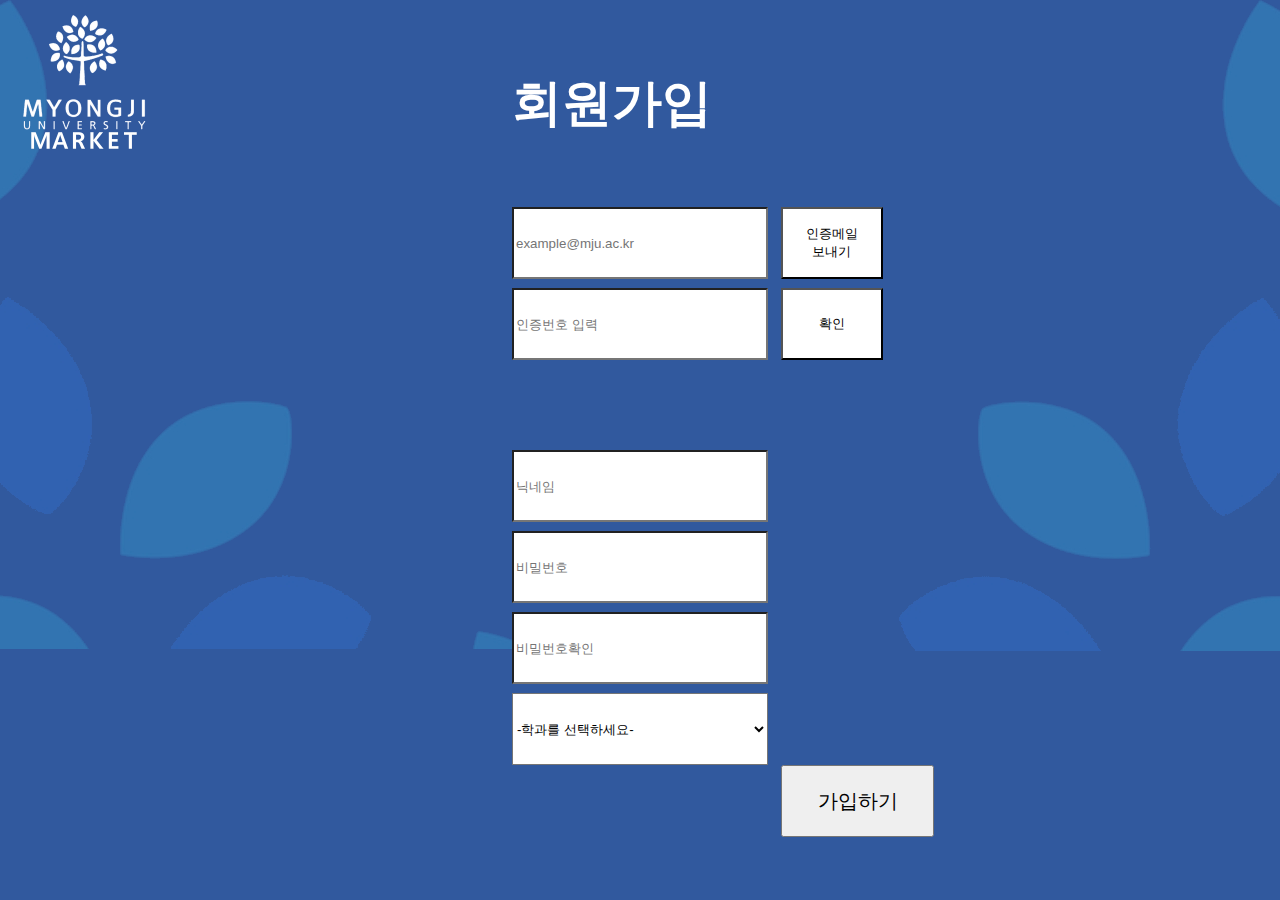
<file: index.html>
<!DOCTYPE html>
<html>
    <head>
    <link href="https://fonts.googleapis.com/css?family=Inter&display=swap" rel="stylesheet" />
    <link href="style.css" rel="stylesheet" />
    <title>회원가입 페이지</title>
</head>
<body>
    <h1>회원가입</h1>
<form action="#">
    <input id="useremail" class="input-area" type="email" pattern=".+@mju\.ac\.kr" placeholder="example@mju.ac.kr">
    <input id="useremail-ckeck" class="input-area" type="text" placeholder="인증번호 입력">
    <input id="username" class="input-area" type="text" placeholder="닉네임">
    <input id="userpassward" class="input-area" type="password" placeholder="비밀번호">
    <input id="userpassward-check" class="input-area" type="password" placeholder="비밀번호확인">
    <select id="userdepartment" class="input-area" >
        <option selected>-학과를 선택하세요-</option>
        <option>컴퓨터공학과</option>
        <option>시각디자인과</option>
    </select>
    
    <button id="btn-email-send">인증메일<br>보내기</button>
    <button id="btn-email-check">확인</button>
    <input id="finish" type="submit" value="가입하기">
    <img class="MJMK" src="/images/mjuMark.png" alt="MJMK 로고">
</form>
</body>
</html>
</file>
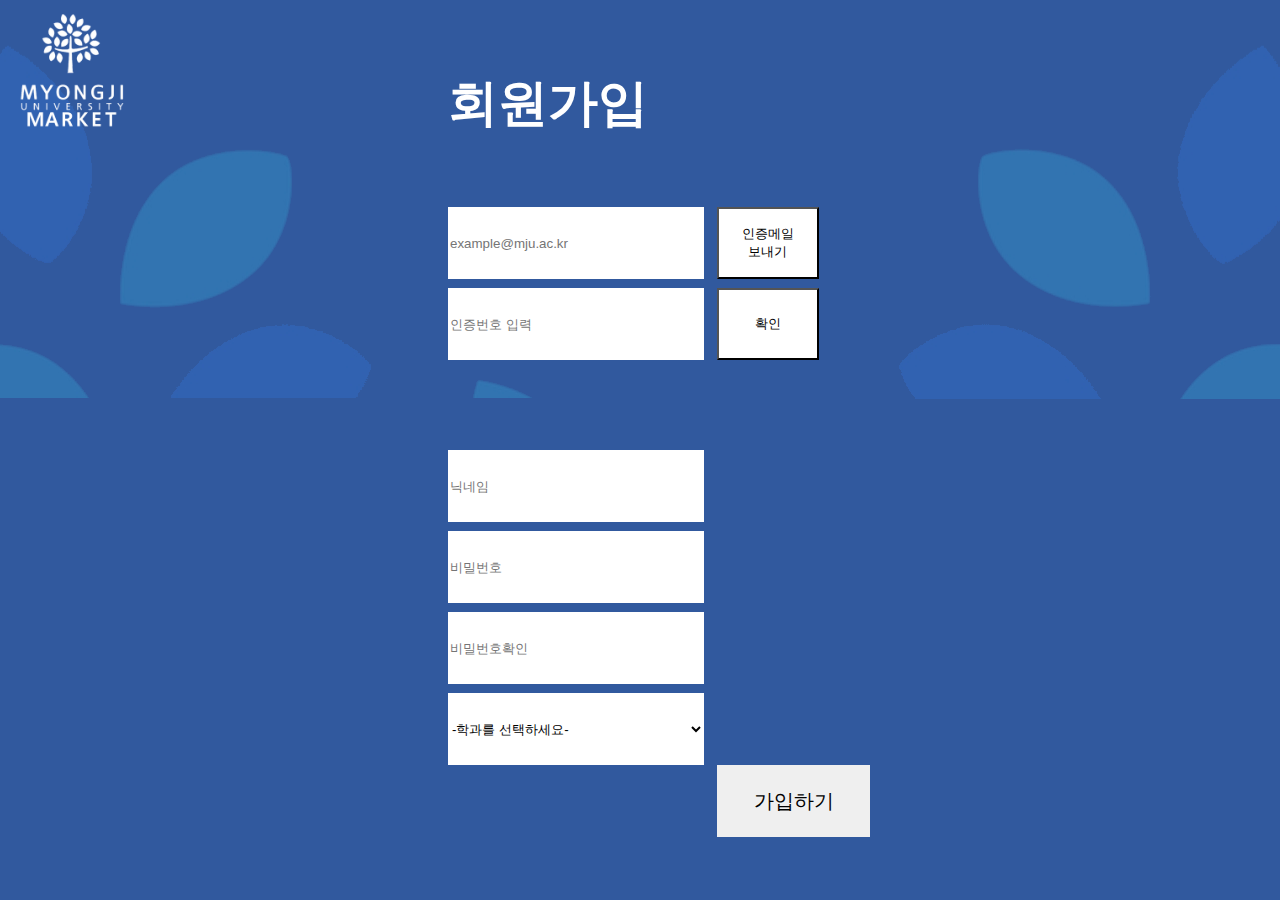
<file: MJMK_signup.html>
<!DOCTYPE html>
<html>
    <head>
    <link href="https://fonts.googleapis.com/css?family=Inter&display=swap" rel="stylesheet" />
    <link href="signup_style.css" rel="stylesheet" />
    <title>회원가입 페이지</title>
</head>
<body>
    <h1>회원가입</h1>
<form action="#">
    <input id="useremail" class="input-area" type="email" pattern=".+@mju\.ac\.kr" placeholder="example@mju.ac.kr">
    <input id="useremail-ckeck" class="input-area" type="text" placeholder="인증번호 입력">
    <input id="username" class="input-area" type="text" placeholder="닉네임">
    <input id="userpassward" class="input-area" type="password" placeholder="비밀번호">
    <input id="userpassward-check" class="input-area" type="password" placeholder="비밀번호확인">
    <select id="userdepartment" class="input-area" >
        <option selected>-학과를 선택하세요-</option>
        <option>컴퓨터공학과</option>
        <option>시각디자인과</option>
    </select>
    
    <button id="btn-email-send" class="btn-email">인증메일<br>보내기</button>
    <button id="btn-email-check" class="btn-email"btn-email>확인</button>
    <input id="finish" type="submit" value="가입하기">
    <img class="MJMK" src="/images/mjuMark.png" alt="MJMK 로고">
</form>
</body>
</html>
</file>
<file: style.css>
* {
  box-sizing: border-box;
}
body {
  background-image: url('/images/나뭇잎왼.png'), url('/images/나뭇잎오른.png');
  font-size: 14px;
  background-color: rgba(49,89,158,1);
  background-repeat: no-repeat,no-repeat;
  background-position: top left, top right;

}
.MJMK{
  width:150px;
  height:150px;
}
h1{
  color: rgba(255,255,255,1);
  position: absolute;
  top: 4%;
  left: 40%;
  font-weight: Bold;
  font-size: 50px;
  opacity: 1;
  text-align: left;
}
.input-area {
  width: 20%;
  height: 8%;
  left: 40%;
  background: rgba(255,255,255,1);
  opacity: 1;
  position: absolute;
}
#useremail{
  top: 23%;
}
#useremail-ckeck {
  top: 32%;
}
#username {
  top: 50%;
}
#userpassward {
  top: 59%;
}
#userpassward-check {
  top: 68%;
}
#userdepartment {
  top: 77%;
}
#btn-email-check {   
  position: absolute;
  top: 32%;
  left: 61%;
  width: 8%;
  height: 8%;
  background: rgba(255,255,255,1);
  opacity: 1;
  overflow: hidden;
}
#btn-email-send {   
  position: absolute;
  top: 23%;
  left: 61%;
  width: 8%;
  height: 8%;
  background: rgba(255,255,255,1);
  opacity: 1;
  overflow: hidden;
}

#finish {
  width: 12%;
  height: 8%;
  color: rgba(0,0,0,1);
  position: absolute;
  top: 85%;
  left: 61%;
  font-family: Inter;
  font-weight: Regular;
  font-size: 20px;
  opacity: 1;
}
</file>
<file: signup_style.css>
* {
  box-sizing: border-box;
}
body {
  background-image: url('/images/나뭇잎왼.png'), url('/images/나뭇잎오른.png');
  font-size: 14px;
  background-color: rgba(49,89,158,1);
  background-repeat: no-repeat,no-repeat;
  background-position: left, right;
}
.MJMK{
  width:10%;
  height:10%;
}
h1{
  color: rgba(255,255,255,1);
  position: absolute;
  top: 4%;
  left: 35%;
  font-weight: Bold;
  font-size: 50px;
  opacity: 1;
  text-align: left;
}
.input-area {
  border:0;
  outline: 0;
  width: 20%;
  height: 8%;
  left: 35%;
  background: rgba(255,255,255,1);
  opacity: 1;
  position: absolute;
}
#useremail{
  top: 23%;
}
#useremail-ckeck {
  top: 32%;
}
#username {
  top: 50%;
}
#userpassward {
  top: 59%;
}
#userpassward-check {
  top: 68%;
}
#userdepartment {
  top: 77%;
}
.btn-email{
  position: absolute;
  left: 56%;
  width: 8%;
  height: 8%;
  background: rgba(255,255,255,1);
  opacity: 1;
  overflow: hidden;
}
.btn-email:hover{
  background-color: rgb(33, 65, 121);
  color: white;
  border:0;
  outline: 0;
}
#btn-email-check {   
  top: 32%;
}
#btn-email-send {   
  top: 23%;
}

#finish {
  width: 12%;
  height: 8%;
  color: rgba(0,0,0,1);
  position: absolute;
  top: 85%;
  left: 56%;
  font-family: Inter;
  font-weight: Regular;
  font-size: 20px;
  opacity: 1;
  border:0;
  outline: 0;
}
#finish:hover{
  background-color: rgb(33, 65, 121);
  color: white;
  border:0;
  outline: 0;
}
</file>
